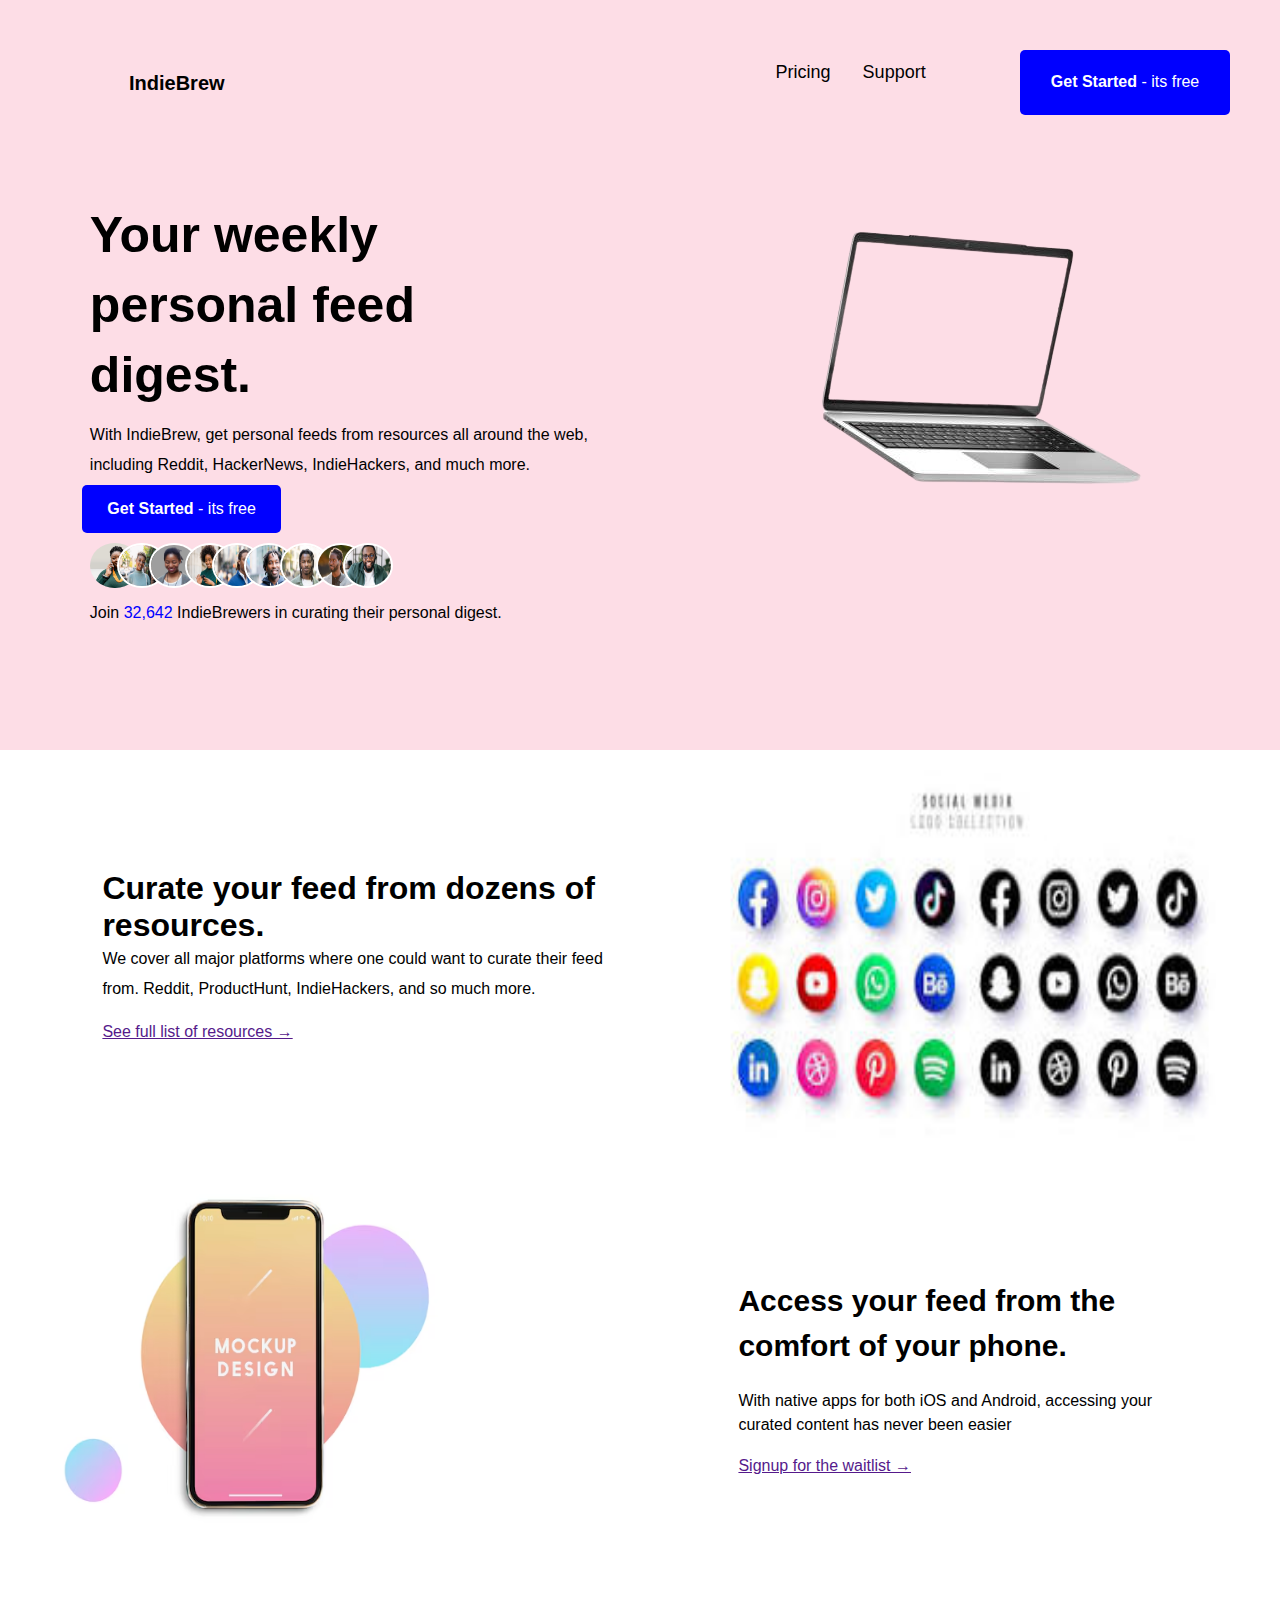
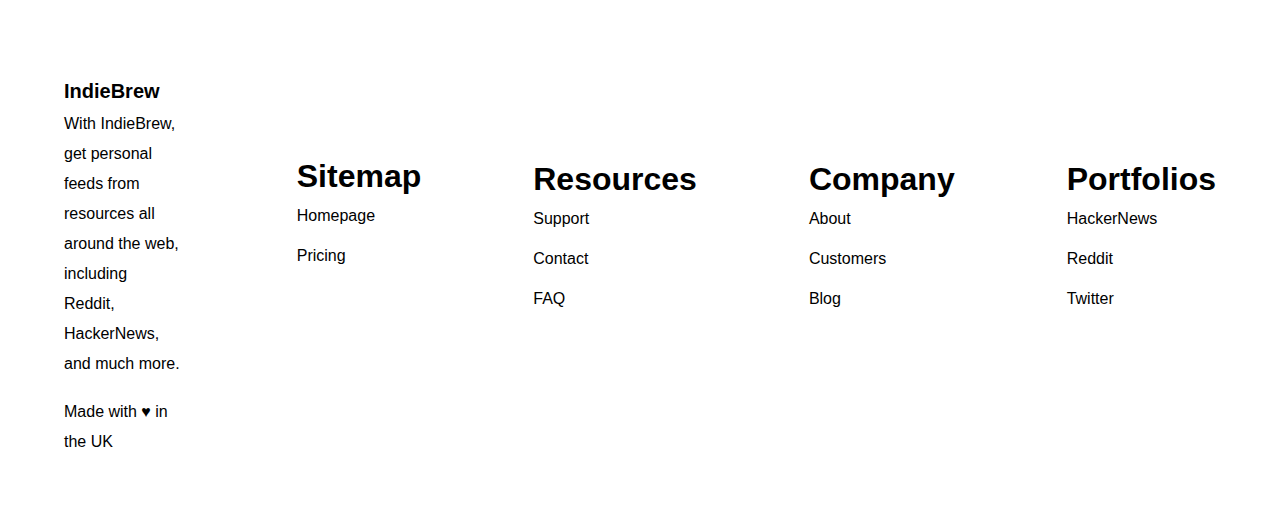
<file: HTML and CSS/index.html>
<!DOCTYPE html>
<html lang="en">
  <head>
    <meta charset="UTF-8" />
    <meta name="viewport" content="width=device-width, initial-scale=1.0" />
    <title>IndieBrew project</title>
    <link rel="stylesheet" href="index.css" />
    <link
      rel="stylesheet"
      href="https://cdnjs.cloudflare.com/ajax/libs/font-awesome/6.5.2/css/all.min.css"
      integrity="sha512-SnH5WK+bZxgPHs44uWIX+LLJAJ9/2PkPKZ5QiAj6Ta86w+fsb2TkcmfRyVX3pBnMFcV7oQPJkl9QevSCWr3W6A=="
      crossorigin="anonymous"
      referrerpolicy="no-referrer"
    />
  </head>
  <body>
    <section class="first-page">
      <div class="page">
        <div class="logo">
          <p><b>IndieBrew</b></p>
        </div>

        <div class="link">
          <div>Pricing</div>
          <div>Support</div>
        </div>

        <div class="button">
          <!-- <p><b>Get Started</b> - its free</p> -->
          <button class="get-started"><b>Get Started</b> - its free</button>
        </div>

        <div class="display-on-mobile">
          <i class="fa-solid fa-bars"></i>
        </div>
      </div>

      <div class="primary2">
        <div class="content">
          <h1>Your weekly <br />personal feed <br />digest.</h1>
          <p>
            With IndieBrew, get personal feeds from resources all around the
            web,<br />including Reddit, HackerNews, IndieHackers, and much more.
          </p>

          <div class="click">
            <!-- <p><b>Get Started</b> - its free</p> -->
            <button class="get-started"><b>Get Started</b> - its free</button>
          </div>

          <div class="picture1">
            <img class="img-circle" src="head-removebg-preview.png" alt="" />
            <img class="img-circle2" src="head2.jpg" alt="" />
            <img class="img-circle3" src="head3-removebg-preview.png" alt="" />
            <img class="img-circle4" src="head4.jpg" alt="" />
            <img class="img-circle5" src="head5.jpg" alt="" />
            <img class="img-circle6" src="head6.jpg" alt="" />
            <img class="img-circle7" src="head7.jpg" alt="" />
            <img class="img-circle8" src="head8.jpg" alt="" />
            <img class="img-circle9" src="head9.jpg" alt="" />
          </div>

          <div class="address">
            <p>
              Join
              <span style="color: blue"> <b></b>32,642 </span> IndieBrewers in
              curating their personal digest.
            </p>
          </div>
        </div>

        <div>
          <img src="pc-new.png" alt=" picture " />
        </div>
      </div>
    </section>

    <section>
      <div class="second-page">
        <div class="content-page2">
          <h4 class="curate">
            Curate your feed from dozens of <br />
            resources.
          </h4>
          <p>
            We cover all major platforms where one could want to curate their
            feed
            <br />
            from. Reddit, ProductHunt, IndieHackers, and so much more.
          </p>

          <div class="linkup">
            <a href="">See full list of resources →</a>
          </div>
        </div>

        <div class="social-media-image">
          <img class="sm-img" src="social-media-pics.jpg" alt="" />
        </div>
      </div>
    </section>

    <section>
      <div class="third-page">
        <div>
          <img class="mockup" src="mockup-phone-pics.avif" alt="" />
        </div>

        <div class="third-page-content">
          <h1>Access your feed from the <br />comfort of your phone.</h1>
          <p>
            With native apps for both iOS and Android, accessing your
            <br />curated content has never been easier
          </p>

          <div class="waitlist">
            <a href="">Signup for the waitlist →</a>
          </div>
        </div>
      </div>
    </section>

    <section>
      <div class="footer">
        <div class="reach">
          <h1><b>IndieBrew</b></h1>
          <p>
            With IndieBrew, get personal feeds from <br />
            resources all around the web, including <br />
            Reddit, HackerNews, and much more.
          </p>

          <div class="made">
            <p>Made with ♥ in the UK</p>
          </div>
        </div>

        <div class="footer-grid">
          <div class="Sitemap">
            <h1 style="line-height: 40px">Sitemap</h1>
            <p style="line-height: 40px">
              Homepage <br />
              Pricing
            </p>
          </div>

          <div>
            <h1 style="line-height: 40px">Resources</h1>
            <p style="line-height: 40px">
              Support <br />
              Contact <br />
              FAQ
            </p>
          </div>

          <div>
            <h1 style="line-height: 40px">Company</h1>
            <p style="line-height: 40px">
              About <br />
              Customers <br />
              Blog
            </p>
          </div>

          <div>
            <h1 style="line-height: 40px">Portfolios</h1>
            <p style="line-height: 40px">
              HackerNews <br />
              Reddit <br />
              Twitter
            </p>
          </div>
        </div>
      </div>
    </section>
  </body>
</html>
</file>
<file: HTML and CSS/index.css>
* {
    margin: 0;
    padding: 0;
    box-sizing: border-box;
    font-family: "Poppins", sans-serif;
  }
  
  .first-page {
    background-color: #fddde6;
    background-size: cover;
    /* position: relative;  */
    width: 100%;
    height: 750px;
  }
  
  .page {
    padding: 50px;
    width: 100%;
    display: flex;
    justify-content: space-between;
  }
  
  .logo {
    padding: 20px;
    padding-top: 10px;
    font-size: 20px;
    font-family: "Poppins", sans-serif;
    margin-left: 5%;
    margin-top: 1%;
  }
  
  .link {
    gap: 2rem;
    display: inline-block;
    position: relative;
    display: flex;
    font-size: 18px;
    color: black;
    font-family: "Poppins", sans-serif;
    margin-left: 45%;
    margin-top: 1%;
  }
  
  .button {
    display: flex;
    flex-direction: column;
    justify-content: center;
    align-items: center;
    padding: 15px 25px;
    width: 40%;
    background-color: blue;
    font-size: 16px;
    border-radius: 5px;
    font-family: "Poppins", sans-serif;
    color: white;
  }
  
  .click {
    display: flex;
    flex-direction: column;
    justify-content: center;
    align-items: center;
    padding: 15px 25px;
    width: 40%;
    background-color: blue;
    font-size: 16px;
    border-radius: 5px;
    font-family: "Poppins", sans-serif;
    color: white;
    margin-left: 2rem;
  }
  
  .content {
    font-family: "Poppins", sans-serif;
  }
  
  .content h1 {
    margin-top: 7%;
    margin-left: 8%;
    font-size: 50px;
    font-family: "Poppins", sans-serif;
    line-height: 70px;
  }
  
  .content p {
    margin-left: 8%;
    margin-top: 2%;
    margin-bottom: 1%;
    font-size: 16px;
    font-family: "Poppins", sans-serif;
    line-height: 30px;
    width: 100%;
  }
  
  .button {
    display: flex;
    flex-direction: column;
    justify-content: center;
    margin-left: 8%;
    padding: 15px 25px;
    width: 40%;
    background-color: blue;
    font-size: 16px;
    border-radius: 5px;
    font-family: "Poppins", sans-serif;
    color: white;
  }
  
  .picture1 {
    display: flex;
    margin-left: 8%;
    margin-top: 2%;
  }
  
  .img-circle {
    width: 50px;
    height: auto;
    border-radius: 50%;
    justify-content: center;
    align-items: center;
  }
  
  .img-circle2 {
    width: 50px;
    height: auto;
    border-radius: 50%;
    border: 2px solid #fff;
    position: relative;
    right: 5%;
  }
  
  .img-circle3 {
    width: 50px;
    height: auto;
    border-radius: 50%;
    border: 2px solid #fff;
    position: relative;
    right: 9%;
  }
  
  .img-circle4 {
    width: 50px;
    height: auto;
    border-radius: 50%;
    border: 2px solid #fff;
    position: relative;
    right: 12%;
  }
  .img-circle5 {
    width: 50px;
    height: auto;
    border-radius: 50%;
    border: 2px solid #fff;
    position: relative;
    right: 17%;
  }
  
  .img-circle6 {
    width: 50px;
    height: auto;
    border-radius: 50%;
    border: 2px solid #fff;
    position: relative;
    right: 21%;
  }
  
  .img-circle7 {
    width: 50px;
    height: auto;
    border-radius: 50%;
    border: 2px solid #fff;
    position: relative;
    right: 24%;
  }
  
  .img-circle8 {
    width: 50px;
    height: auto;
    border-radius: 50%;
    border: 2px solid #fff;
    position: relative;
    right: 27%;
  }
  
  .img-circle9 {
    width: 50px;
    height: auto;
    border-radius: 50%;
    border: 2px solid #fff;
    position: relative;
    right: 32%;
  }
  
  .address p {
    margin-left: 8%;
    margin-top: 2%;
    font-family: "Poppins", sans-serif;
    font-size: 16px;
    float: left;
  }
  
  .primary2 {
    display: flex;
    justify-content: space-between;
    align-items: flex-start;
    margin-left: 50px;
  }
  
  /* .pc-image{
      position: absolute;
    top: 80px;
    right: 0;
    width: 150px;
    height: 100px;
    margin-right: 5%;
    margin-top: 10%;
    border: 3px solid #73AD21;
  } */
  
  .img {
    float: right;
    margin-bottom: 100%;
    /* margin-top: 100%; */
  }
  
  .second-page {
    display: flex;
    width: 100%;
    align-items: center;
  }
  
  .content-page2 {
    margin-left: 8%;
    margin-top: 2%;
    margin-bottom: 1%;
    font-size: 16px;
    font-family: "Poppins", sans-serif;
    width: 100%;
  }
  
  .content-page2 h1 {
    margin-top: 5%;
    margin-bottom: 1%;
    font-size: 30px;
    font-family: "Poppins", sans-serif;
    line-height: 45px;
  }
  
  .content-page2 p {
    font-size: 16px;
    font-family: "Poppins", sans-serif;
    line-height: 30px;
  }
  
  .linkup {
    margin-top: 3%;
    margin-bottom: 1%;
    font-size: 16px;
    font-family: "Poppins", sans-serif;
  }
  
  .social-media-image {
    margin-right: 5%;
  }
  
  .third-page {
    display: flex;
    justify-content: space-between;
    align-items: center;
  }
  
  .third-page-content {
    margin-right: 10%;
    display: flex;
    flex-direction: column;
    align-items: flex-start;
  }
  
  .third-page-content h1 {
    font-size: 30px;
    font-family: "Poppins", sans-serif;
    margin-top: 10%;
    margin-bottom: 15%;
    line-height: 45px;
  }
  
  .third-page-content p {
    font-size: 16px;
    font-family: "Poppins", sans-serif;
    line-height: 24px;
    margin-top: -10%;
  }
  
  .waitlist {
    margin-top: 5%;
  }
  
  /*  the get started button */
  .get-started {
    background-color: transparent;
    border: none;
    color: white;
    font-size: 16px;
    font-family: "Poppins", sans-serif;
  }
  .footer {
    display: flex;
    align-items: center;
    margin: 5%;
    gap: 7rem;
  }
  .reach {
    align-items: flex-start;
    margin-top: 5%;
    display: flex;
    flex-direction: column;
  }
  
  .reach h1 {
    font-size: 20px;
    font-family: "Poppins", sans-serif;
  }
  
  .reach p {
    font-size: 16px;
    font-family: "Poppins", sans-serif;
    line-height: 30px;
    align-content: flex-start;
    margin-top: 5%;
  }
  .made {
    margin-top: 10%;
    align-content: flex-start;
  }
  
  .Sitemap {
    margin-top: -3%;
  }
  
  .display-on-mobile {
    display: none;
  }
  
  .footer-grid {
    display: grid;
    grid-template-columns: repeat(4, 1fr);
    gap: 7rem;
  }
  
  .sm-img {
    width: 500px;
    height: 400px;
  }
  
  .curate {
    font-size: 32px;
    font-weight: bold;
    font-family: "Poppins", sans-serif;
  }
  
  .mockup {
    width: 500px;
    height: 400px;
  }
  
  @media screen and (max-width: 450px) {
    body {
      overflow-x: hidden;
    }
    .curate {
      font-size: 24px;
      font-weight: bold;
      font-family: "Poppins", sans-serif;
      margin-top: 1.5rem;
    }
    .sm-img {
      width: 100%;
    }
  
    .display-on-mobile {
      display: block;
    }
  
    .link {
      display: none;
    }
  
    .button {
      display: none;
    }
  
    .first-page {
      width: 100%;
      display: flex;
      flex-direction: column;
      /* position: relative; */
      padding: 0px 50px 0px;
      height: auto;
    }
  
    .logo {
      padding: 0;
    }
  
    .content {
      font-family: "Poppins", sans-serif;
    }
    .content p {
      /* font-family: "Poppins", sans-serif; */
      margin-top: 1rem;
      margin-left: 0;
      padding: 0;
    }
  
    .content h1 {
      margin-top: 0;
      margin-left: 0;
      font-size: 50px;
      font-family: "Poppins", sans-serif;
      line-height: 50px;
    }
  
    .content {
      margin-left: 0;
      margin-bottom: 0;
      font-size: 16px;
      font-family: "Poppins", sans-serif;
      line-height: 24px;
      width: 100%;
    }
  
    .primary2 {
      display: flex;
      flex-direction: column-reverse;
      align-items: center;
      width: 100%;
      margin-left: 0;
    }
  
    .picture1 {
      margin-top: 1rem;
      margin-left: 0;
      padding: 0;
    }
  
    .content-back {
      /* align-items: center; */
    }
  
    .click {
      display: flex;
      flex-direction: column;
      justify-content: center;
      align-items: center;
      padding: 15px 25px;
      width: 100%;
      background-color: blue;
      font-size: 16px;
      border-radius: 5px;
      font-family: "Poppins", sans-serif;
      color: white;
      margin-left: -0.5rem;
    }
  
    .linkup {
      align-items: flex-start;
    }
  
    .second-page {
      flex-direction: column-reverse;
      width: 100%;
      margin: 0 1rem;
    }
  
    .page {
      justify-content: space-between;
      width: 100%;
      align-items: center;
      padding: 0;
      margin-top: 3rem;
    }
  
    .content-page2 {
      /* flex-direction: column;
      justify-content: center;
      align-items: center;
      width: 100%;
      margin-left: 0; */
    }
  
    .content-page2 p {
      width: 300px;
    }
  
    .social-media-image {
      /* width: 500px;
      height: 400px;
      font-size: 10px;
      margin: 5%;
      padding: 0px 10px 0px; */
    }
  
    .page2 {
      display: flex;
      flex-direction: column;
      justify-content: flex-start;
    }
  
    .mockup {
      width: 100%;
    }
  
    .third-page {
      flex-direction: column;
      justify-content: center;
      align-items: center;
    }
  
    .third-page-content h1 {
      font-size: 24px;
      line-height: 30px;
    }
  
    .third-page-content p {
      /* font-size: 10px; */
      width: 100%;
    }
  
    .footer {
      display: flex;
      flex-direction: column;
      justify-content: center;
      align-items: flex-start;
      width: 100%;
      margin: 5%;
      align-content: flex-start;
    }
  
    .reach {
      font-size: 10px;
      align-items: flex-start;
    }
  
    .footer-grid {
      display: grid;
      grid-template-columns: repeat(2, 1fr);
      gap: 3rem;
    }
  }
</file>
